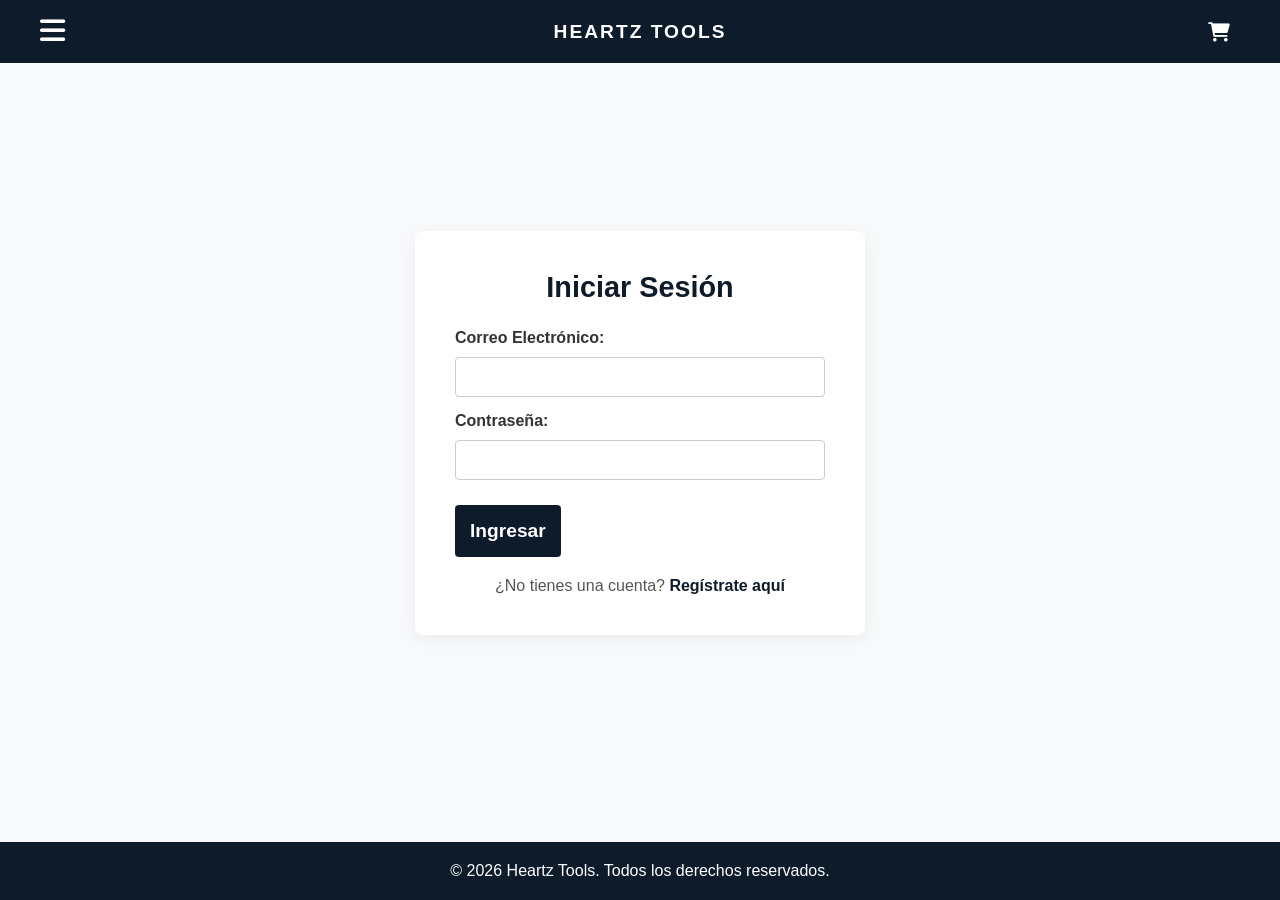
<file: admin.html>
<!DOCTYPE html>
<html lang="es">
<head>
    <meta charset="UTF-8">
    <meta name="viewport" content="width=device-width, initial-scale=1.0">
    <title>Panel de Administración - Heartz Tools</title>
    <link rel="stylesheet" href="assets/css/estilos.css">
    <link rel="stylesheet" href="https://cdnjs.cloudflare.com/ajax/libs/font-awesome/6.0.0/css/all.min.css">
</head>
<body>
<header>
        <nav class="navbar">
            
            <button class="menu-btn" id="btn-menu">
                <i class="fas fa-bars"></i>
            </button>

            <a href="index.html" class="logo" style="text-decoration: none; color: inherit;">HEARTZ TOOLS PANEL DE ADMINISTRACION</a>
            
            <div class="nav-actions">
                <a href="carrito.html" class="cart-btn" style="position: relative;">
                    <i class="fas fa-shopping-cart"></i>
                    <span id="contador-carrito" style="position: absolute; top: -5px; right: -8px; background-color: #ff3b30; color: white; font-size: 0.7rem; font-weight: bold; padding: 2px 6px; border-radius: 50%; display: none;">0</span>
                </a>
            </div>

            <ul class="nav-links" id="enlaces-menu">
                <li><a href="index.html">INICIO</a></li>
                <li><a href="catalogo.html">CATÁLOGO</a></li> 
                <li><a href="nosotros.html">NOSOTROS</a></li>
                <li><a href="contacto.html">CONTACTO</a></li>
                <li><a href="login.html">INICIAR SESIÓN</a></li>
            </ul>
        </nav>
    </header>
    <main class="contenedor-admin">
        <h2>Panel de Gestión de Productos</h2>
        <div class="admin-grid-layout">
            <div class="caja-auth admin-form-box">
                <h3>Agregar Nuevo Producto</h3>
                <form id="form-crear-producto">
                    <div class="grupo-opcion">
                        <label for="admin-titulo">Nombre del Producto:</label>
                        <input type="text" id="admin-titulo" required>
                    </div>
                    <div class="grupo-opcion">
                        <label for="admin-precio">Precio (ej: $150.000):</label>
                        <input type="text" id="admin-precio" required>
                    </div>
                    <div class="grupo-opcion">
                        <label for="admin-imagen">Nombre de la Imagen (ej: bajo-negro.jpg):</label>
                        <input type="text" id="admin-imagen" required>
                    </div>
                    <button type="submit" class="btn-agregar-grande">Publicar en Catálogo</button>
                </form>
            </div>
            <div class="admin-tabla-box">
                <h3>Productos Actuales</h3>
                <div class="tabla-carrito-contenedor">
                    <table class="tabla-carrito">
                        <thead>
                            <tr>
                                <th>Producto</th>
                                <th>Precio</th>
                                <th>Acción</th>
                            </tr>
                        </thead>
                        <tbody id="admin-lista-productos">
                        </tbody>
                    </table>
                </div>
            </div>
        </div>
    </main>

    <footer>
        <p>&copy; 2026 Heartz Tools. Panel de Administración.</p>
    </footer>

    <script src="assets/js/validaciones.js"></script>

    <script>
        const btnMenu = document.getElementById('btn-menu');
        const enlacesMenu = document.getElementById('enlaces-menu');

        btnMenu.addEventListener('click', () => {
            enlacesMenu.classList.toggle('mostrar');
        });
    </script>
</body>
</html>

</body>
</html>
</file>
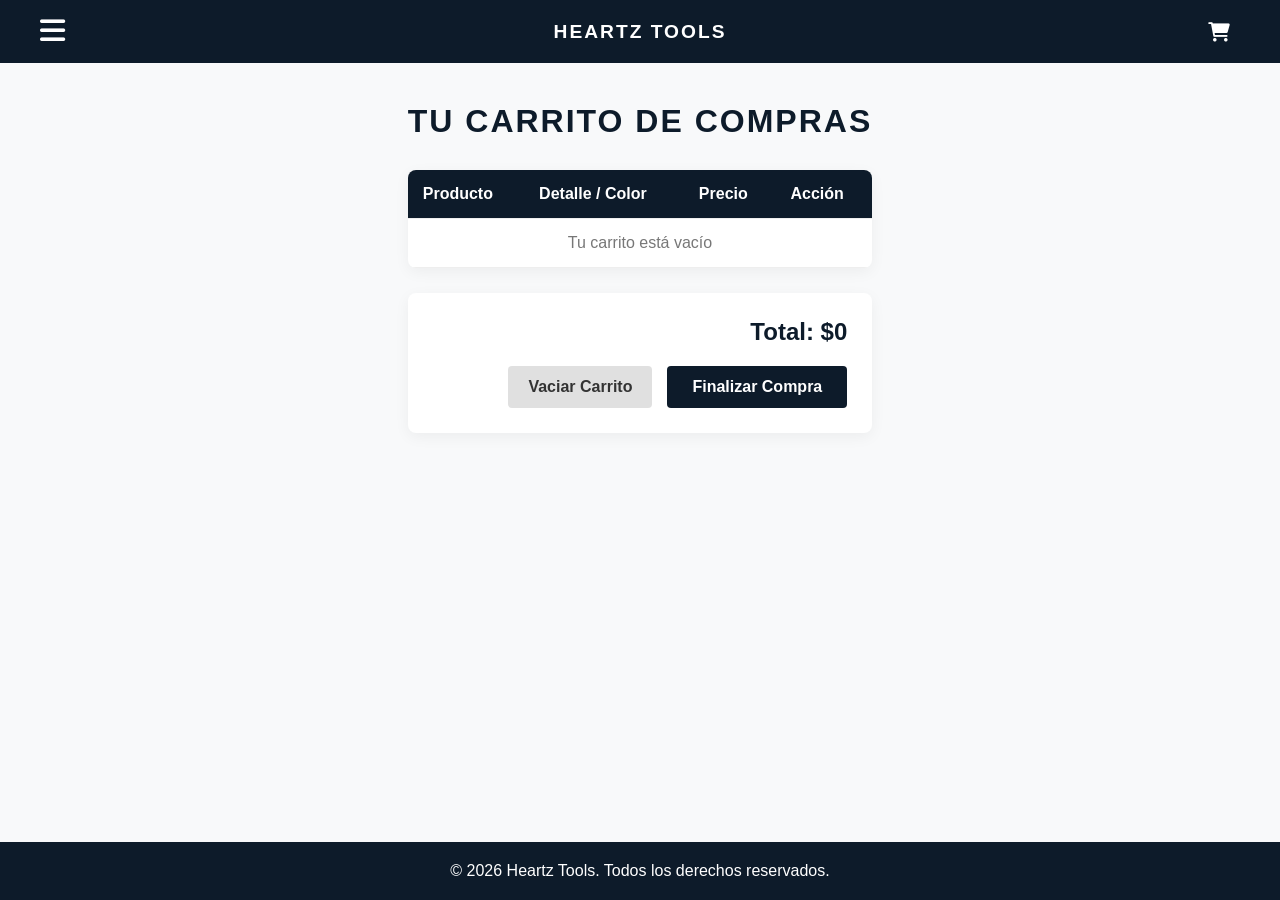
<file: carrito.html>
<!DOCTYPE html>
<html lang="es">
<head>
    <meta charset="UTF-8">
    <meta name="viewport" content="width=device-width, initial-scale=1.0">
    <title>Carrito de Compras - Heartz Tools</title>
    <link rel="stylesheet" href="assets/css/estilos.css">
    <link rel="stylesheet" href="https://cdnjs.cloudflare.com/ajax/libs/font-awesome/6.0.0/css/all.min.css">
</head>
<body>

    <header>
            <nav class="navbar">
                
                <button class="menu-btn" id="btn-menu">
                    <i class="fas fa-bars"></i>
                </button>

<a href="index.html" class="logo" style="text-decoration: none; color: inherit;">HEARTZ TOOLS</a>
                
                <div class="nav-actions">
                    <a href="carrito.html" class="cart-btn"><i class="fas fa-shopping-cart"></i></a>
                </div>

                <ul class="nav-links" id="enlaces-menu">
                    <li><a href="index.html">INICIO</a></li>
                    <li><a href="catalogo.html">CATÁLOGO</a></li> 
                    <li><a href="nosotros.html">NOSOTROS</a></li>
                    <li><a href="contacto.html">CONTACTO</a></li>
                    <li><a href="login.html">INICIAR SESIÓN</a></li>
                </ul>
            </nav>
        </header>

    <main class="contenedor-carrito">
        <h2>TU CARRITO DE COMPRAS</h2>

        <div class="tabla-carrito-contenedor">
            <table class="tabla-carrito">
                <thead>
                    <tr>
                        <th>Producto</th>
                        <th>Detalle / Color</th>
                        <th>Precio</th>
                        <th>Acción</th>
                    </tr>
                </thead>
                <tbody id="lista-carrito">
                </tbody>
            </table>
        </div>

        <div class="resumen-carrito">
            <div class="total-container">
                <h3>Total: <span id="total-precio">$0</span></h3>
            </div>
            <div class="acciones-carrito">
                <button id="vaciar-carrito" class="btn-vaciar">Vaciar Carrito</button>
                <button id="procesar-compra" class="btn-comprar">Finalizar Compra</button>
            </div>
        </div>
    </main>

    <footer>
        <p>&copy; 2026 Heartz Tools. Todos los derechos reservados.</p>
    </footer>

    <script src="assets/js/validaciones.js"></script>

    <script>
        const btnMenu = document.getElementById('btn-menu');
        const enlacesMenu = document.getElementById('enlaces-menu');

        btnMenu.addEventListener('click', () => {
            enlacesMenu.classList.toggle('mostrar');
        });
    </script>

</body>
</html>
</file>
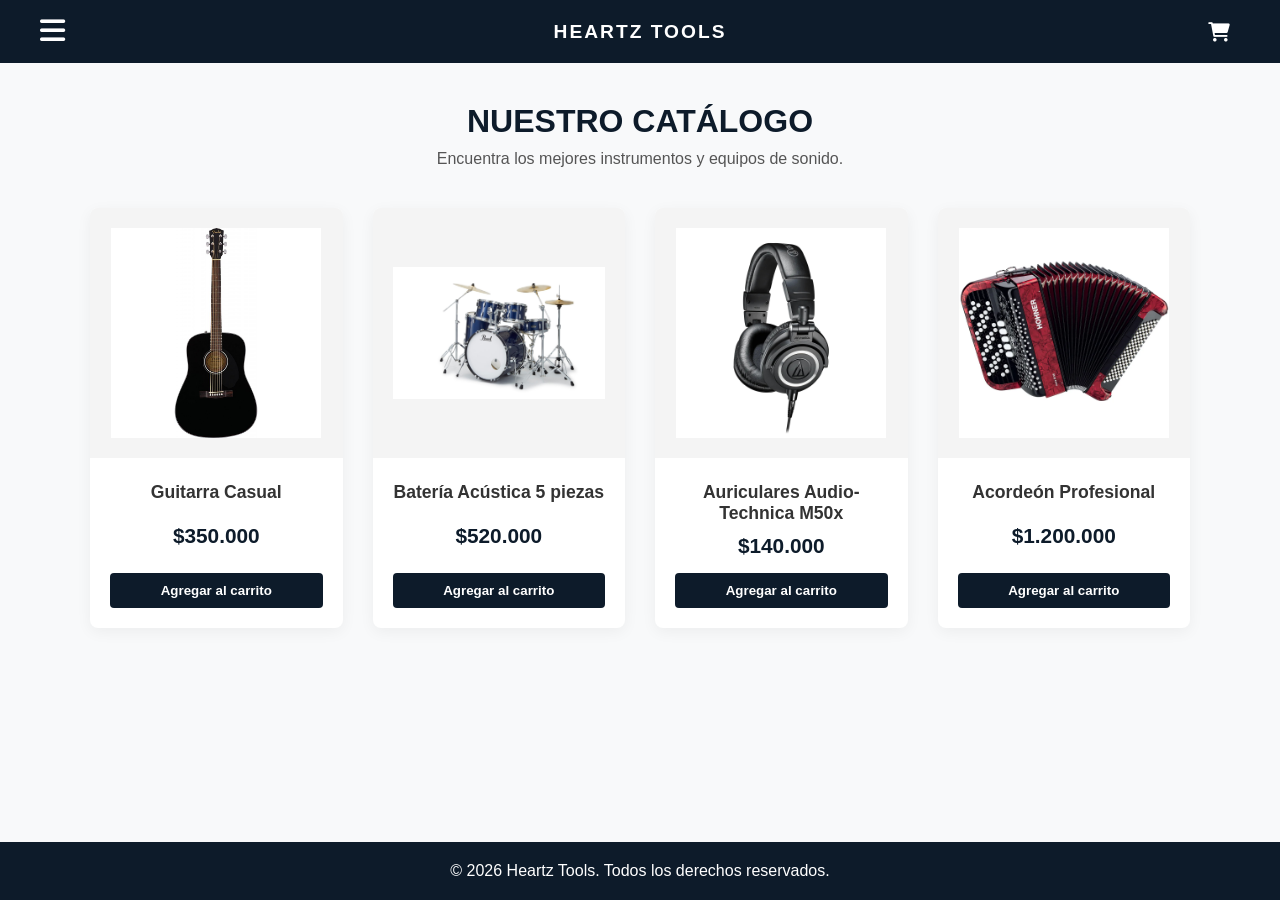
<file: catalogo.html>
<!DOCTYPE html>
<html lang="es">
<head>
    <meta charset="UTF-8">
    <meta name="viewport" content="width=device-width, initial-scale=1.0">
    <title>Catálogo - Heartz Tools</title>
    <link rel="stylesheet" href="assets/css/estilos.css">
    <link rel="stylesheet" href="https://cdnjs.cloudflare.com/ajax/libs/font-awesome/6.0.0/css/all.min.css">
</head>
<body>

    <header>
            <nav class="navbar">
                
                <button class="menu-btn" id="btn-menu">
                    <i class="fas fa-bars"></i>
                </button>

                <div class="logo">HEARTZ TOOLS</div>
                
                <div class="nav-actions">
                    <a href="carrito.html" class="cart-btn"><i class="fas fa-shopping-cart"></i></a>
                </div>

                <ul class="nav-links" id="enlaces-menu">
                    <li><a href="index.html">INICIO</a></li>
                    <li><a href="catalogo.html">CATÁLOGO</a></li> 
                    <li><a href="nosotros.html">NOSOTROS</a></li>
                    <li><a href="contacto.html">CONTACTO</a></li>
                    <li><a href="login.html">INICIAR SESIÓN</a></li>
                </ul>
            </nav>
        </header>

    <main class="contenedor-catalogo">
        <h2 style="text-align: center; color: #0d1b2a; margin-bottom: 10px; font-size: 2rem;">NUESTRO CATÁLOGO</h2>
        <p style="text-align: center; color: #555; margin-bottom: 40px;">Encuentra los mejores instrumentos y equipos de sonido.</p>

        <div id="grid-catalogo" class="grid-catalogo">
        </div>
    </main>

    <footer>
        <p>&copy; 2026 Heartz Tools. Todos los derechos reservados.</p>
    </footer>

    <script src="assets/js/validaciones.js"></script>

    <script>
        const btnMenu = document.getElementById('btn-menu');
        const enlacesMenu = document.getElementById('enlaces-menu');

        btnMenu.addEventListener('click', () => {
            enlacesMenu.classList.toggle('mostrar');
        });
    </script>
</body>
</html>

</body>
</html>
</file>
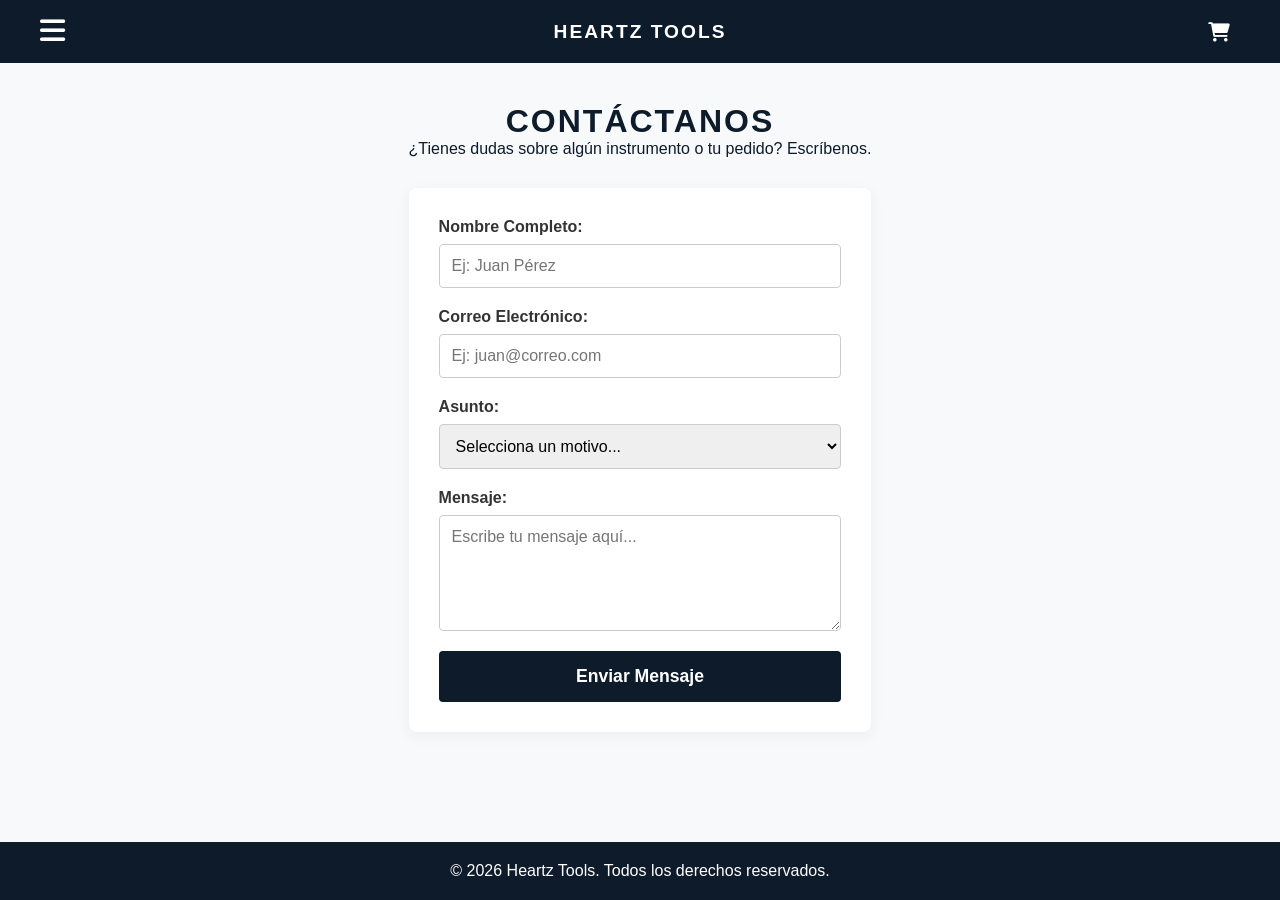
<file: contacto.html>
<!DOCTYPE html>
<html lang="es">
<head>
    <meta charset="UTF-8">
    <meta name="viewport" content="width=device-width, initial-scale=1.0">
    <title>Contacto - Heartz Tools</title>
    <link rel="stylesheet" href="assets/css/estilos.css">
    <link rel="stylesheet" href="https://cdnjs.cloudflare.com/ajax/libs/font-awesome/6.0.0/css/all.min.css">
</head>
<body>

    <header>
            <nav class="navbar">
                
                <button class="menu-btn" id="btn-menu">
                    <i class="fas fa-bars"></i>
                </button>

<a href="index.html" class="logo" style="text-decoration: none; color: inherit;">HEARTZ TOOLS</a>
                
                <div class="nav-actions">
                    <a href="carrito.html" class="cart-btn"><i class="fas fa-shopping-cart"></i></a>
                </div>

                <ul class="nav-links" id="enlaces-menu">
                    <li><a href="index.html">INICIO</a></li>
                    <li><a href="catalogo.html">CATÁLOGO</a></li> 
                    <li><a href="nosotros.html">NOSOTROS</a></li>
                    <li><a href="contacto.html">CONTACTO</a></li>
                    <li><a href="login.html">INICIAR SESIÓN</a></li>
                </ul>
            </nav>
        </header>

    <main class="contenedor-contacto">
        <section class="encabezado-contacto">
            <h2>CONTÁCTANOS</h2>
            <p>¿Tienes dudas sobre algún instrumento o tu pedido? Escríbenos.</p>
        </section>

        <section class="formulario-seccion">
            <div id="caja-errores" class="oculto"></div>

            <form id="formulario-contacto" action="#" method="POST">
                <div class="grupo-input">
                    <label for="nombre">Nombre Completo:</label>
                    <input type="text" id="nombre" name="nombre" placeholder="Ej: Juan Pérez" autocomplete="name">
                </div>

                <div class="grupo-input">
                    <label for="email">Correo Electrónico:</label>
                    <input type="text" id="email" name="email" placeholder="Ej: juan@correo.com" autocomplete="email">
                </div>

                <div class="grupo-input">
                    <label for="asunto">Asunto:</label>
                    <select id="asunto" name="asunto">
                        <option value="">Selecciona un motivo...</option>
                        <option value="compra">Consulta sobre una compra</option>
                        <option value="stock">Disponibilidad de stock</option>
                        <option value="reclamo">Problema con mi pedido</option>
                    </select>
                </div>

                <div class="grupo-input">
                    <label for="mensaje">Mensaje:</label>
                    <textarea id="mensaje" name="mensaje" rows="5" placeholder="Escribe tu mensaje aquí..."></textarea>
                </div>

                <button type="submit" class="btn-enviar">Enviar Mensaje</button>
            </form>
        </section>
    </main>

    <footer>
        <p>&copy; 2026 Heartz Tools. Todos los derechos reservados.</p>
    </footer>

    <script src="assets/js/validaciones.js"></script>
    
    <script>
        const btnMenu = document.getElementById('btn-menu');
        const enlacesMenu = document.getElementById('enlaces-menu');

        btnMenu.addEventListener('click', () => {
            
            enlacesMenu.classList.toggle('mostrar');
        });
    </script>
    
</body>
</html>
</file>
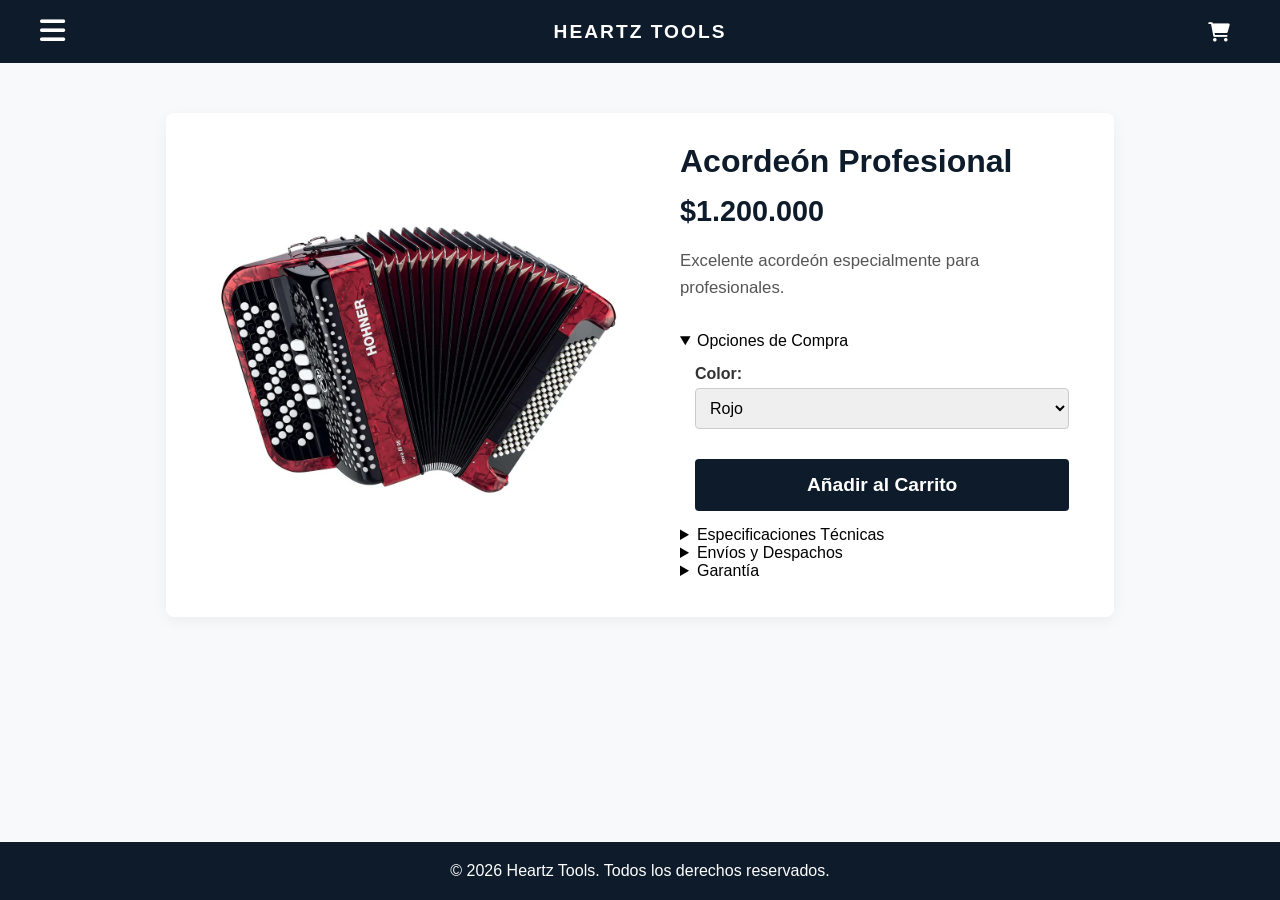
<file: detalle-acordeon.html>
<!DOCTYPE html>
<html lang="es">
<head>
    <meta charset="UTF-8">
    <meta name="viewport" content="width=device-width, initial-scale=1.0">
    <title>Detalle del Producto - Heartz Tools</title>
    <link rel="stylesheet" href="assets/css/estilos.css">
    <link rel="stylesheet" href="https://cdnjs.cloudflare.com/ajax/libs/font-awesome/6.0.0/css/all.min.css">
</head>
<body>

    <header>
            <nav class="navbar">
                
                <button class="menu-btn" id="btn-menu">
                    <i class="fas fa-bars"></i>
                </button>

                <a href="index.html" class="logo" style="text-decoration: none; color: inherit;">HEARTZ TOOLS</a>
                
                <div class="nav-actions">
                    <a href="carrito.html" class="cart-btn"><i class="fas fa-shopping-cart"></i></a>
                </div>

                <ul class="nav-links" id="enlaces-menu">
                    <li><a href="index.html">INICIO</a></li>
                    <li><a href="catalogo.html">CATÁLOGO</a></li> 
                    <li><a href="nosotros.html">NOSOTROS</a></li>
                    <li><a href="contacto.html">CONTACTO</a></li>
                    <li><a href="login.html">INICIAR SESIÓN</a></li>
                </ul>
            </nav>
        </header>

    <main class="contenedor-detalle">
        <div class="vista-producto">
            <div class="imagen-detalle">
                <img id="imagen-principal" src="assets/img/acordeon-rojo.jpg" alt="Acordeón">
            </div>
            
            <div class="info-detalle">
                <h2>Acordeón Profesional</h2>
                <p class="precio-detalle">$1.200.000</p>
                <p class="descripcion">Excelente acordeón especialmente para profesionales.</p>
                
                <div class="acordeon-contenedor">
                    <details class="acordeon-item" open>
                        <summary>Opciones de Compra</summary>
                        <form class="opciones-compra" style="padding: 15px;">
                            <div class="grupo-opcion">
                                <label for="color">Color:</label>
                                <select id="color" name="color" data-producto="acordeon">
                                    <option value="rojo">Rojo</option>
                                    <option value="negro">Negro</option>
                                    <option value="azul">Azul</option>
                                </select>
                            </div>

                            <button type="button" class="btn-agregar-grande" style="margin-top: 15px;">Añadir al Carrito</button>
                        </form>
                    </details>

                    <details class="acordeon-item">
                        <summary>Especificaciones Técnicas</summary>
                        <p style="padding: 15px; margin: 0; color: #555;">Acordeón de alta gama con fuelles reforzados y excelente proyección de sonido.</p>
                    </details>

                    <details class="acordeon-item">
                        <summary>Envíos y Despachos</summary>
                        <p style="padding: 15px; margin: 0; color: #555;">Despachos seguros a todo Santiago y regiones.</p>
                    </details>

                    <details class="acordeon-item">
                        <summary>Garantía</summary>
                        <p style="padding: 15px; margin: 0; color: #555;">Garantía legal de 6 meses por fallas de fábrica.</p>
                    </details>
                </div>
            </div>
        </div>
    </main>

    <footer>
        <p>&copy; 2026 Heartz Tools. Todos los derechos reservados.</p>
    </footer>

    <script src="assets/js/validaciones.js"></script>

   <script>
        const btnMenu = document.getElementById('btn-menu');
        const enlacesMenu = document.getElementById('enlaces-menu');

        btnMenu.addEventListener('click', () => {
            
            enlacesMenu.classList.toggle('mostrar');
        });
    </script>

</body>
</html>
</file>
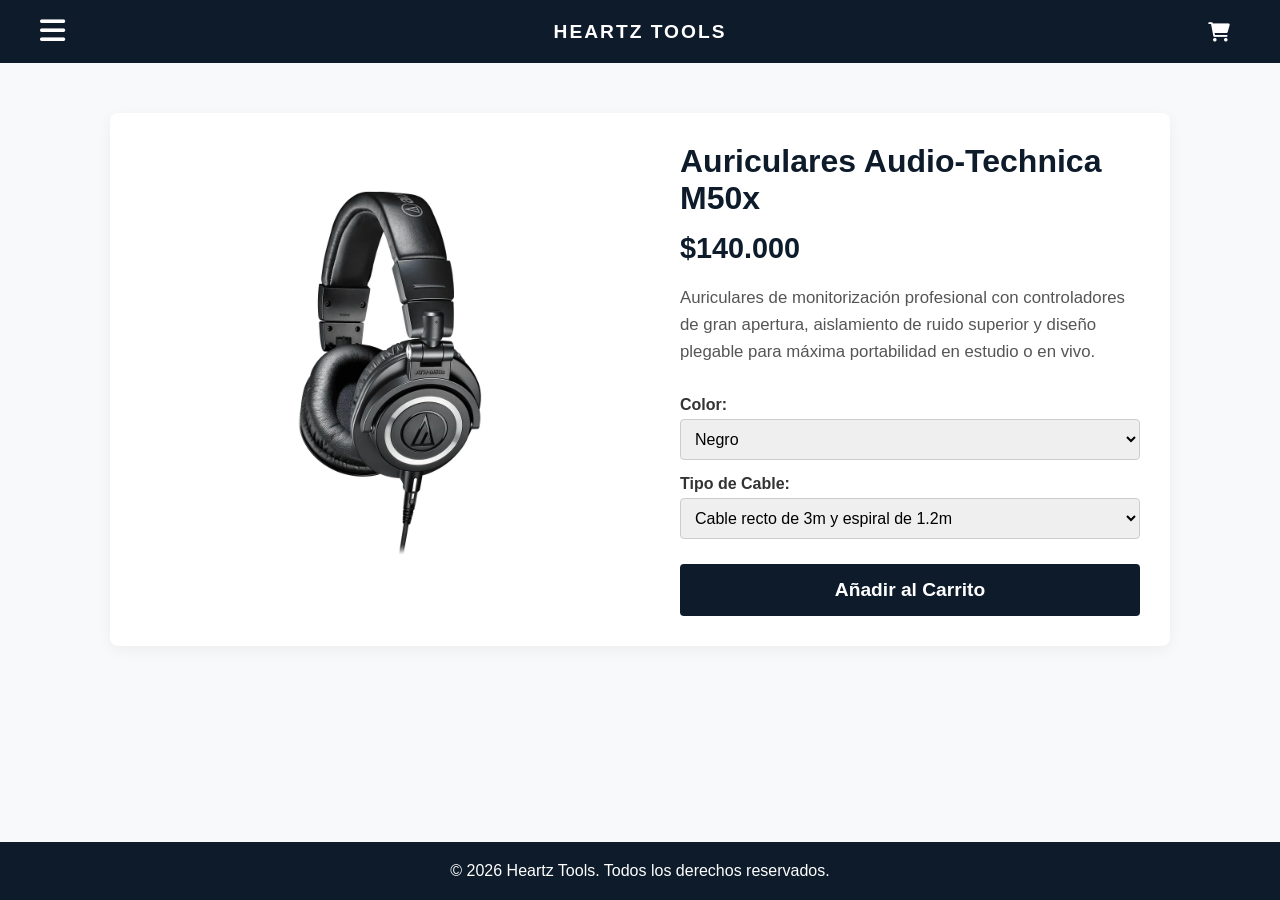
<file: detalle-auriculares.html>
<!DOCTYPE html>
<html lang="es">
<head>
    <meta charset="UTF-8">
    <meta name="viewport" content="width=device-width, initial-scale=1.0">
    <title>Auriculares Audio-Technica - Heartz Tools</title>
    <link rel="stylesheet" href="assets/css/estilos.css">
    <link rel="stylesheet" href="https://cdnjs.cloudflare.com/ajax/libs/font-awesome/6.0.0/css/all.min.css">
</head>
<body>

    <header>
            <nav class="navbar">
                
                <button class="menu-btn" id="btn-menu">
                    <i class="fas fa-bars"></i>
                </button>

                <a href="index.html" class="logo" style="text-decoration: none; color: inherit;">HEARTZ TOOLS</a>
                
                <div class="nav-actions">
                    <a href="carrito.html" class="cart-btn"><i class="fas fa-shopping-cart"></i></a>
                </div>

                <ul class="nav-links" id="enlaces-menu">
                    <li><a href="index.html">INICIO</a></li>
                    <li><a href="catalogo.html">CATÁLOGO</a></li> 
                    <li><a href="nosotros.html">NOSOTROS</a></li>
                    <li><a href="contacto.html">CONTACTO</a></li>
                    <li><a href="login.html">INICIAR SESIÓN</a></li>
                </ul>
            </nav>
        </header>

    <main class="contenedor-detalle">
        <div class="vista-producto">
            <div class="imagen-detalle">
                <img id="imagen-principal" src="assets/img/auriculares-negro.jpg" alt="Auriculares Audio-Technica">
            </div>
            
            <div class="info-detalle">
                <h2>Auriculares Audio-Technica M50x</h2>
                <p class="precio-detalle">$140.000</p>
                <p class="descripcion">Auriculares de monitorización profesional con controladores de gran apertura, aislamiento de ruido superior y diseño plegable para máxima portabilidad en estudio o en vivo.</p>
                
                <form class="opciones-compra">
                    <div class="grupo-opcion">
                        <label for="color">Color:</label>
                        <select id="color" name="color" data-producto="auriculares">
                            <option value="negro">Negro</option>
                            <option value="celestes">Celeste Metálico</option>
                            <option value="blanco">Blanco</option>
                        </select>
                    </div>

                    <div class="grupo-opcion">
                        <label for="cable">Tipo de Cable:</label>
                        <select id="cable" name="cable">
                            <option value="estandar">Cable recto de 3m y espiral de 1.2m</option>
                            <option value="bluetooth">Versión Inalámbrica BT (+$35.000)</option>
                        </select>
                    </div>

                    <button type="button" class="btn-agregar-grande">Añadir al Carrito</button>
                </form>
            </div>
        </div>
    </main>

    <footer>
        <p>&copy; 2026 Heartz Tools. Todos los derechos reservados.</p>
    </footer>

    <script src="assets/js/validaciones.js"></script>

   <script>
        const btnMenu = document.getElementById('btn-menu');
        const enlacesMenu = document.getElementById('enlaces-menu');

        btnMenu.addEventListener('click', () => {
            
            enlacesMenu.classList.toggle('mostrar');
        });
    </script>

</body>
</html>
</file>
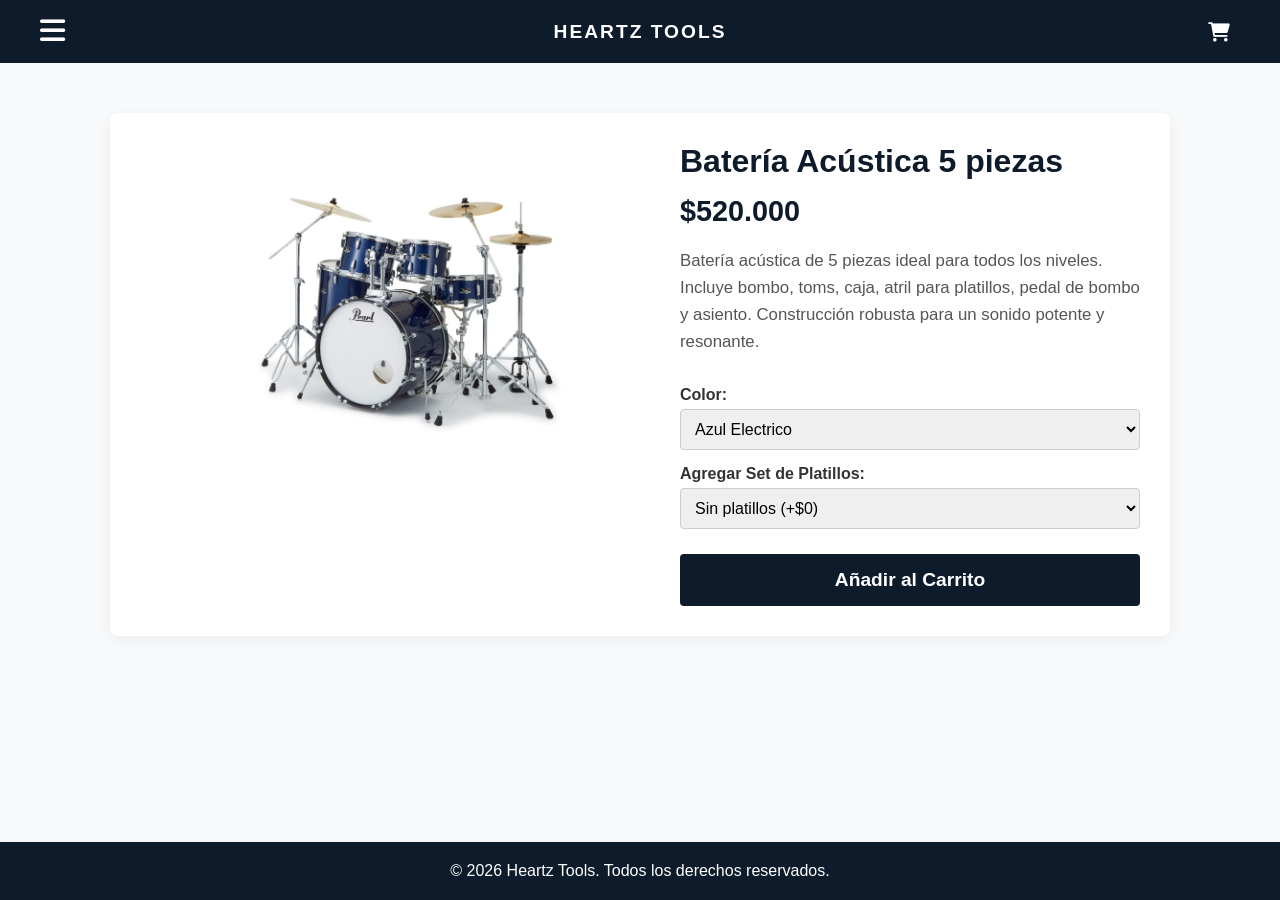
<file: detalle-bateria.html>
<!DOCTYPE html>
<html lang="es">
<head>
    <meta charset="UTF-8">
    <meta name="viewport" content="width=device-width, initial-scale=1.0">
    <title>Batería Acústica - Heartz Tools</title>
    <link rel="stylesheet" href="assets/css/estilos.css">
    <link rel="stylesheet" href="https://cdnjs.cloudflare.com/ajax/libs/font-awesome/6.0.0/css/all.min.css">
</head>
<body>

    <header>
            <nav class="navbar">
                
                <button class="menu-btn" id="btn-menu">
                    <i class="fas fa-bars"></i>
                </button>

                <a href="index.html" class="logo" style="text-decoration: none; color: inherit;">HEARTZ TOOLS</a>
                
                <div class="nav-actions">
                    <a href="carrito.html" class="cart-btn"><i class="fas fa-shopping-cart"></i></a>
                </div>

                <ul class="nav-links" id="enlaces-menu">
                    <li><a href="index.html">INICIO</a></li>
                    <li><a href="catalogo.html">CATÁLOGO</a></li> 
                    <li><a href="nosotros.html">NOSOTROS</a></li>
                    <li><a href="contacto.html">CONTACTO</a></li>
                    <li><a href="login.html">INICIAR SESIÓN</a></li>
                </ul>
            </nav>
        </header>

    <main class="contenedor-detalle">
        <div class="vista-producto">
            <div class="imagen-detalle">
                <img id="imagen-principal" src="assets/img/bateria-azul.jpg" alt="Batería Acústica">
            </div>
            
            <div class="info-detalle">
                <h2>Batería Acústica 5 piezas</h2>
                <p class="precio-detalle">$520.000</p>
                <p class="descripcion">Batería acústica de 5 piezas ideal para todos los niveles. Incluye bombo, toms, caja, atril para platillos, pedal de bombo y asiento. Construcción robusta para un sonido potente y resonante.</p>
                
                <form class="opciones-compra">
                    <div class="grupo-opcion">
                        <label for="color">Color:</label>
                        <select id="color" name="color" data-producto="bateria">
                            <option value="azul">Azul Electrico</option>
                            <option value="negro">Negro</option>

                        </select>
                    </div>

                    <div class="grupo-opcion">
                        <label for="platillos">Agregar Set de Platillos:</label>
                        <select id="platillos" name="platillos">
                            <option value="sin">Sin platillos (+$0)</option>
                            <option value="basico">Set Básico (Hi-hat y Crash) (+$80.000)</option>
                            <option value="completo">Set Completo (Hi-hat, Crash, Ride) (+$150.000)</option>
                        </select>
                    </div>

                    <button type="button" class="btn-agregar-grande">Añadir al Carrito</button>
                </form>
            </div>
        </div>
    </main>

    <footer>
        <p>&copy; 2026 Heartz Tools. Todos los derechos reservados.</p>
    </footer>

    <script src="assets/js/validaciones.js"></script>

   <script>
        const btnMenu = document.getElementById('btn-menu');
        const enlacesMenu = document.getElementById('enlaces-menu');

        btnMenu.addEventListener('click', () => {
            
            enlacesMenu.classList.toggle('mostrar');
        });
    </script>

</body>
</html>
</file>
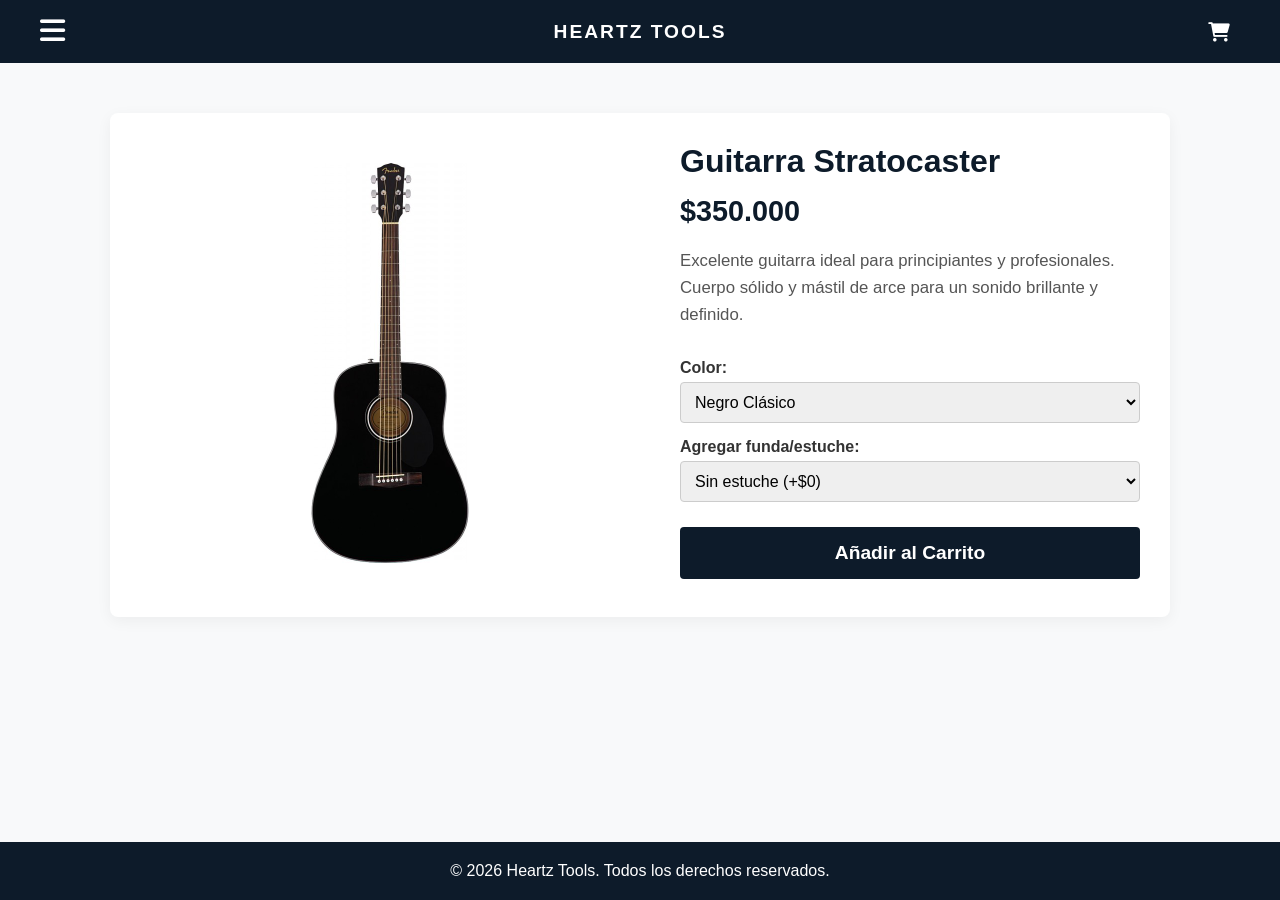
<file: detalle-guitarra.html>
<!DOCTYPE html>
<html lang="es">
<head>
    <meta charset="UTF-8">
    <meta name="viewport" content="width=device-width, initial-scale=1.0">
    <title>Detalle del Producto - Heartz Tools</title>
    <link rel="stylesheet" href="assets/css/estilos.css">
    <link rel="stylesheet" href="https://cdnjs.cloudflare.com/ajax/libs/font-awesome/6.0.0/css/all.min.css">
</head>
<body>

    <header>
            <nav class="navbar">
                
                <button class="menu-btn" id="btn-menu">
                    <i class="fas fa-bars"></i>
                </button>

                <a href="index.html" class="logo" style="text-decoration: none; color: inherit;">HEARTZ TOOLS</a>
                
                <div class="nav-actions">
                    <a href="carrito.html" class="cart-btn"><i class="fas fa-shopping-cart"></i></a>
                </div>

                <ul class="nav-links" id="enlaces-menu">
                    <li><a href="index.html">INICIO</a></li>
                    <li><a href="catalogo.html">CATÁLOGO</a></li> 
                    <li><a href="nosotros.html">NOSOTROS</a></li>
                    <li><a href="contacto.html">CONTACTO</a></li>
                    <li><a href="login.html">INICIAR SESIÓN</a></li>
                </ul>
            </nav>
        </header>

    <main class="contenedor-detalle">
        <div class="vista-producto">
            <div class="imagen-detalle">
                
                <img id="imagen-principal" src="assets/img/guitarra-negro.jpg" alt="Guitarra">
            </div>
            
            <div class="info-detalle">
                <h2>Guitarra Stratocaster</h2>
                <p class="precio-detalle">$350.000</p>
                <p class="descripcion">Excelente guitarra ideal para principiantes y profesionales. Cuerpo sólido y mástil de arce para un sonido brillante y definido.</p>
                
                <form class="opciones-compra">
                    <div class="grupo-opcion">
                        <label for="color">Color:</label>
                       <select id="color" name="color" data-producto="guitarra">
                            <option value="negro">Negro Clásico</option>
                            <option value="rojo">Rojo</option>
                            <option value="blanco">Natural</option>
                        </select>
                    </div>

                    <div class="grupo-opcion">
                        <label for="estuche">Agregar funda/estuche:</label>
                        <select id="estuche" name="estuche">
                            <option value="sin">Sin estuche (+$0)</option>
                            <option value="funda">Funda acolchada (+$25.000)</option>
                            <option value="rigido">Estuche rígido (+$50.000)</option>
                        </select>
                    </div>

                    <button type="button" class="btn-agregar-grande">Añadir al Carrito</button>
                </form>
            </div>
        </div>
    </main>

    <footer>
        <p>&copy; 2026 Heartz Tools. Todos los derechos reservados.</p>
    </footer>

    <script src="assets/js/validaciones.js"></script>

       <script>
        const btnMenu = document.getElementById('btn-menu');
        const enlacesMenu = document.getElementById('enlaces-menu');

        btnMenu.addEventListener('click', () => {
            
            enlacesMenu.classList.toggle('mostrar');
        });
    </script>

</body>
</html>
</file>
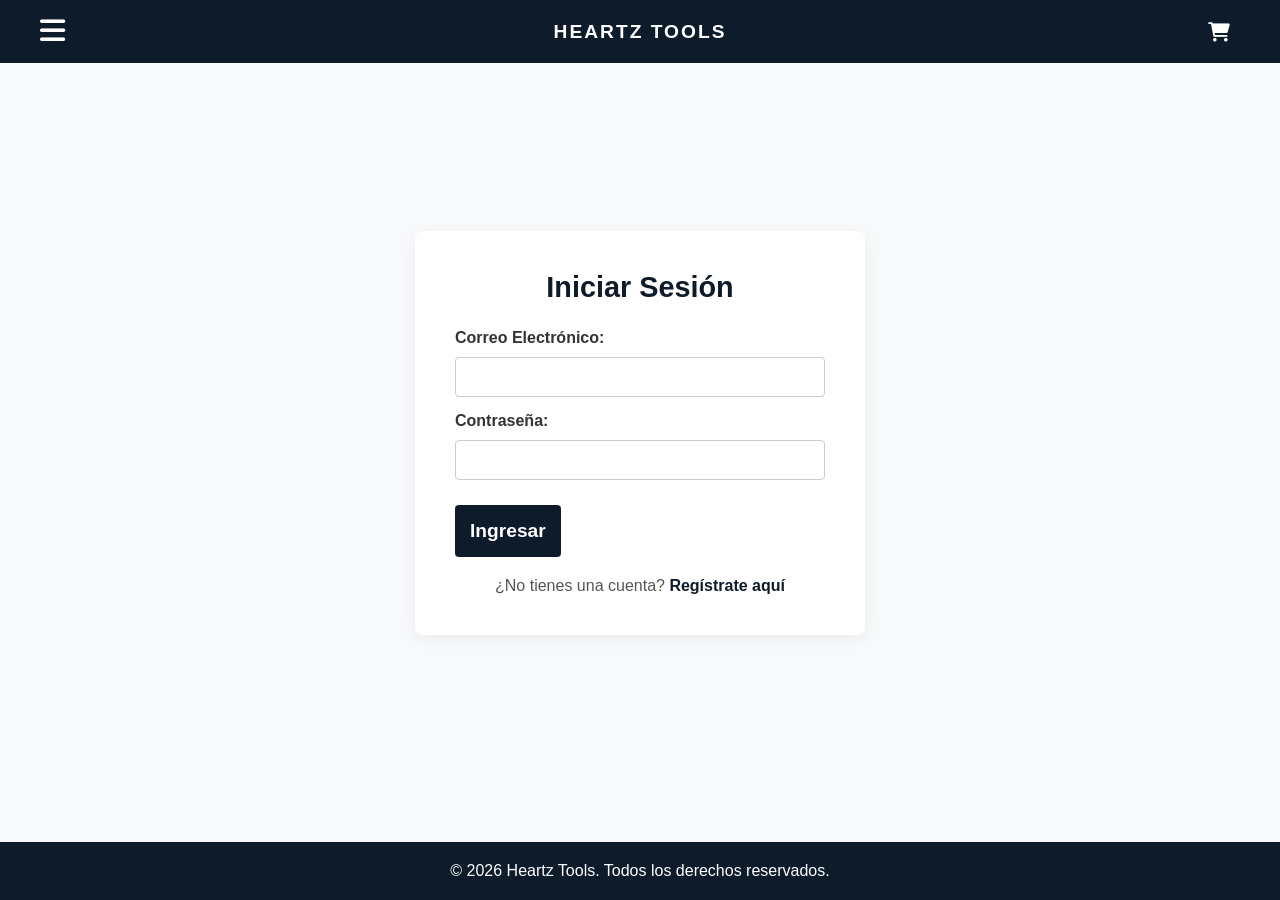
<file: login.html>
<!DOCTYPE html>
<html lang="es">
<head>
    <meta charset="UTF-8">
    <meta name="viewport" content="width=device-width, initial-scale=1.0">
    <title>Iniciar Sesión - Heartz Tools</title>
    <link rel="stylesheet" href="assets/css/estilos.css">
    <link rel="stylesheet" href="https://cdnjs.cloudflare.com/ajax/libs/font-awesome/6.0.0/css/all.min.css">
</head>
<body>

    <header>
            <nav class="navbar">
                
                <button class="menu-btn" id="btn-menu">
                    <i class="fas fa-bars"></i>
                </button>

<a href="index.html" class="logo" style="text-decoration: none; color: inherit;">HEARTZ TOOLS</a>
                
                <div class="nav-actions">
                    <a href="carrito.html" class="cart-btn"><i class="fas fa-shopping-cart"></i></a>
                </div>

                <ul class="nav-links" id="enlaces-menu">
                    <li><a href="index.html">INICIO</a></li>
                    <li><a href="catalogo.html">CATÁLOGO</a></li> 
                    <li><a href="nosotros.html">NOSOTROS</a></li>
                    <li><a href="contacto.html">CONTACTO</a></li>
                    <li><a href="login.html">INICIAR SESIÓN</a></li>
                </ul>
            </nav>
        </header>

    <main class="contenedor-auth">
        <div class="caja-auth">
            <h2>Iniciar Sesión</h2>
            <form id="form-login">
                <div class="grupo-opcion">
                    <label for="email-login">Correo Electrónico:</label>
                    <input type="email" id="email-login" required>
                </div>

                <div class="grupo-opcion">
                    <label for="password-login">Contraseña:</label>
                    <input type="password" id="password-login" required>
                </div>

                <button type="submit" class="btn-agregar-grande">Ingresar</button>
            </form>
            <p class="texto-alternativo">¿No tienes una cuenta? <a href="registro.html">Regístrate aquí</a></p>
        </div>
    </main>

    <footer>
        <p>&copy; 2026 Heartz Tools. Todos los derechos reservados.</p>
    </footer>

    <script src="assets/js/validaciones.js"></script>

    <script>
        const btnMenu = document.getElementById('btn-menu');
        const enlacesMenu = document.getElementById('enlaces-menu');

        btnMenu.addEventListener('click', () => {
            enlacesMenu.classList.toggle('mostrar');
        });
    </script>

</body>
</html>
</file>
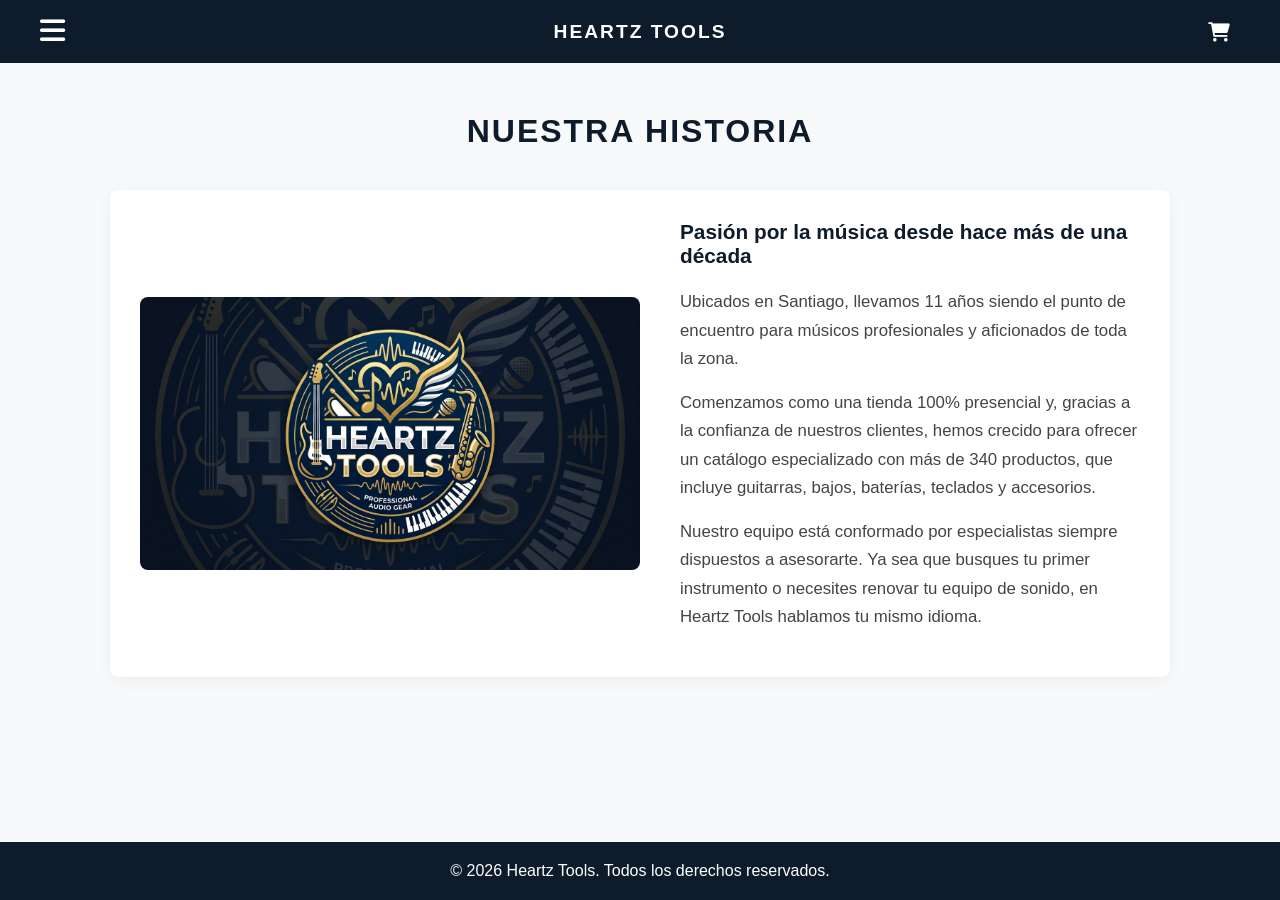
<file: nosotros.html>
<!DOCTYPE html>
<html lang="es">
<head>
    <meta charset="UTF-8">
    <meta name="viewport" content="width=device-width, initial-scale=1.0">
    <title>Nosotros - Heartz Tools</title>
    <link rel="stylesheet" href="assets/css/estilos.css">
    <link rel="stylesheet" href="https://cdnjs.cloudflare.com/ajax/libs/font-awesome/6.0.0/css/all.min.css">
</head>
    <header>
            <nav class="navbar">
                
                <button class="menu-btn" id="btn-menu">
                    <i class="fas fa-bars"></i>
                </button>

<a href="index.html" class="logo" style="text-decoration: none; color: inherit;">HEARTZ TOOLS</a>
                
                <div class="nav-actions">
                    <a href="carrito.html" class="cart-btn"><i class="fas fa-shopping-cart"></i></a>
                </div>

                <ul class="nav-links" id="enlaces-menu">
                    <li><a href="index.html">INICIO</a></li>
                    <li><a href="catalogo.html">CATÁLOGO</a></li> 
                    <li><a href="nosotros.html">NOSOTROS</a></li>
                    <li><a href="contacto.html">CONTACTO</a></li>
                    <li><a href="login.html">INICIAR SESIÓN</a></li>
                </ul>
            </nav>
        </header>

    <main class="contenedor-nosotros">
        <section class="historia-empresa">
            <h2>NUESTRA HISTORIA</h2>
            
            <div class="contenido-historia">
                
                <img src="assets/img/logopagweb.jpg" alt="Fachada de la tienda Heartz Tools">
                
                <div class="texto-historia">
    <h3>Pasión por la música desde hace más de una década</h3>
    <p>Ubicados en Santiago, llevamos 11 años siendo el punto de encuentro para músicos profesionales y aficionados de toda la zona.</p>
    <p>Comenzamos como una tienda 100% presencial y, gracias a la confianza de nuestros clientes, hemos crecido para ofrecer un catálogo especializado con más de 340 productos, que incluye guitarras, bajos, baterías, teclados y accesorios.</p>
    <p>Nuestro equipo está conformado por especialistas siempre dispuestos a asesorarte. Ya sea que busques tu primer instrumento o necesites renovar tu equipo de sonido, en Heartz Tools hablamos tu mismo idioma.</p>
</div>
            </div>
        </section>
    </main>

    <footer>
        <p>&copy; 2026 Heartz Tools. Todos los derechos reservados.</p>
    </footer>

<script>
        const btnMenu = document.getElementById('btn-menu');
        const enlacesMenu = document.getElementById('enlaces-menu');

        btnMenu.addEventListener('click', () => {
            enlacesMenu.classList.toggle('mostrar');
        });
    </script>

</body>
</html>
</file>
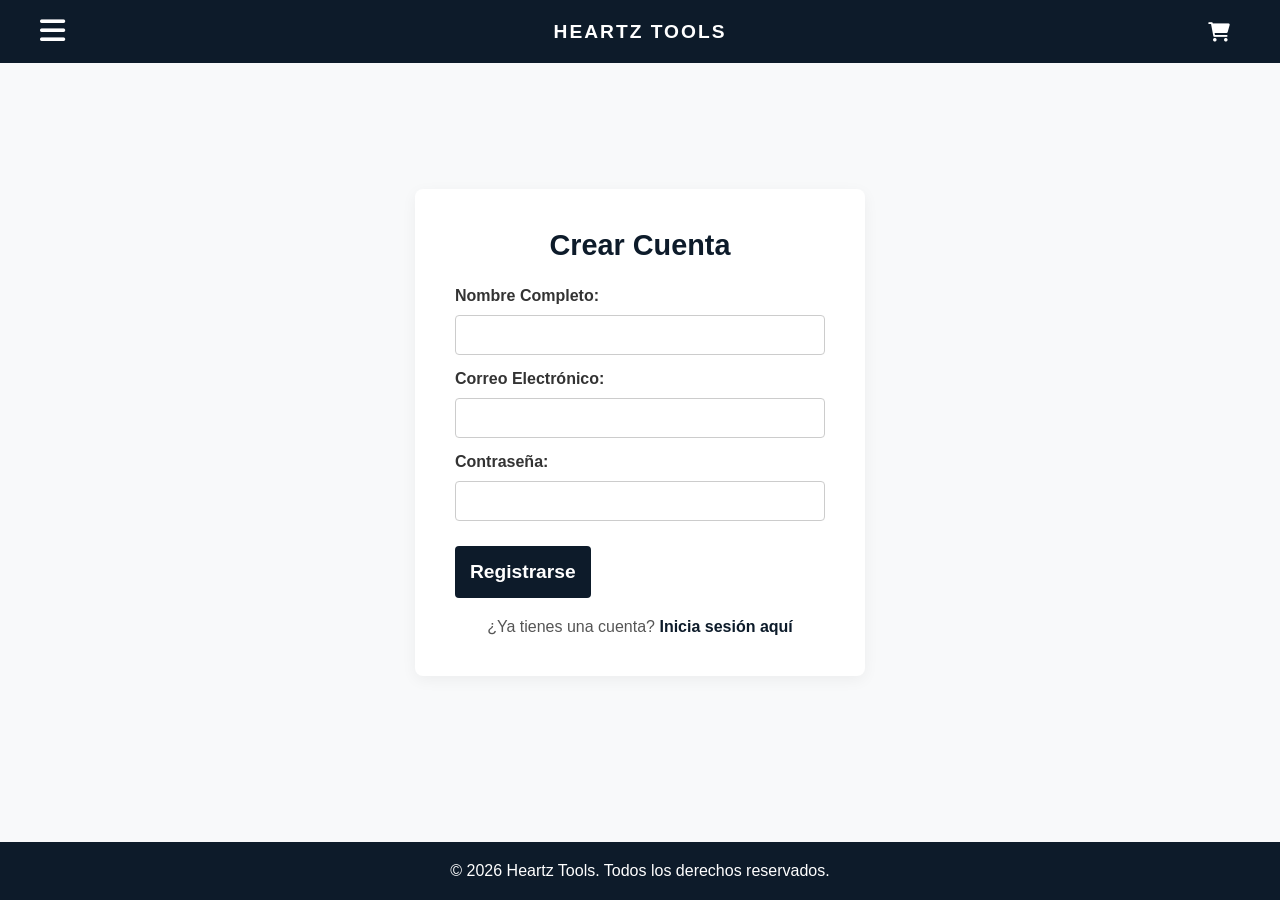
<file: registro.html>
<!DOCTYPE html>
<html lang="es">
<head>
    <meta charset="UTF-8">
    <meta name="viewport" content="width=device-width, initial-scale=1.0">
    <title>Registro - Heartz Tools</title>
    <link rel="stylesheet" href="assets/css/estilos.css">
    <link rel="stylesheet" href="https://cdnjs.cloudflare.com/ajax/libs/font-awesome/6.0.0/css/all.min.css">
</head>
<body>

<header>
        <nav class="navbar">
            
            <button class="menu-btn" id="btn-menu">
                <i class="fas fa-bars"></i>
            </button>

            <a href="index.html" class="logo" style="text-decoration: none; color: inherit;">HEARTZ TOOLS</a>
            
            <div class="nav-actions">
                <a href="carrito.html" class="cart-btn"><i class="fas fa-shopping-cart"></i></a>
            </div>

            <ul class="nav-links" id="enlaces-menu">
                <li><a href="index.html">INICIO</a></li>
                <li><a href="catalogo.html">CATÁLOGO</a></li> 
                <li><a href="nosotros.html">NOSOTROS</a></li>
                <li><a href="contacto.html">CONTACTO</a></li>
                <li><a href="login.html">INICIAR SESIÓN</a></li>
            </ul>
        </nav>
    </header>

    <main class="contenedor-auth">
        <div class="caja-auth">
            <h2>Crear Cuenta</h2>
            <form id="form-registro">
                <div class="grupo-opcion">
                    <label for="nombre-reg">Nombre Completo:</label>
                    <input type="text" id="nombre-reg" required>
                </div>

                <div class="grupo-opcion">
                    <label for="email-reg">Correo Electrónico:</label>
                    <input type="email" id="email-reg" required>
                </div>

                <div class="grupo-opcion">
                    <label for="password-reg">Contraseña:</label>
                    <input type="password" id="password-reg" required>
                </div>

                <button type="submit" class="btn-agregar-grande">Registrarse</button>
            </form>
            <p class="texto-alternativo">¿Ya tienes una cuenta? <a href="login.html">Inicia sesión aquí</a></p>
        </div>
    </main>

    <footer>
        <p>&copy; 2026 Heartz Tools. Todos los derechos reservados.</p>
    </footer>

    <script src="assets/js/validaciones.js"></script>

        <script>
        const btnMenu = document.getElementById('btn-menu');
        const enlacesMenu = document.getElementById('enlaces-menu');

        btnMenu.addEventListener('click', () => {
            
            enlacesMenu.classList.toggle('mostrar');
        });
    </script>
</body>
</html>
</file>
<file: assets/css/estilos.css>
* {
    margin: 0;
    padding: 0;
    box-sizing: border-box;
    font-family: 'Segoe UI', Tahoma, Geneva, Verdana, sans-serif;
}

body {
    background-color: #f8f9fa;
}

.navbar {
    background-color: #0d1b2a; 
    color: white;
    display: flex;
    flex-wrap: wrap; 
    justify-content: space-between;
    align-items: center;
    padding: 15px 40px;
    position: relative; 
    flex-shrink: 0;
}

.menu-btn {
    background: none;
    border: none;
    color: white;
    font-size: 1.8rem;
    cursor: pointer;
    transition: color 0.3s;
    flex-shrink: 0;
}

.menu-btn:hover,
.menu-btn:focus {
    outline: none;
    color: #8d99ae;
}

.logo {
    position: absolute;
    left: 50%;
    transform: translateX(-50%); 
    font-weight: 600;
    font-size: 1.2rem;
    letter-spacing: 2px;
}

.nav-actions {
    display: flex;
    align-items: center;
    flex-shrink: 0;
}

.cart-btn {
    background: transparent;
    color: white;
    font-size: 1.2rem;
    cursor: pointer;
    text-decoration: none;
    transition: 0.3s;
}

.cart-btn:hover {
    color: #8d99ae;
}

.nav-links {
    width: 100%;
    display: none; 
    flex-direction: row; 
    justify-content: center; 
    list-style: none;
    gap: 30px;
    padding-top: 15px;
    margin-top: 10px;
    border-top: 1px solid rgba(255, 255, 255, 0.1); 
}

.nav-links.mostrar {
    display: flex;
}

.nav-links a {
    color: #8d99ae; 
    text-decoration: none;
    font-size: 0.9rem;
    letter-spacing: 1px;
    text-transform: uppercase;
    transition: color 0.3s;
}

.nav-links a:hover {
    color: white;
}

@media (max-width: 600px) {
    .nav-links {
        flex-direction: column;
        align-items: center;
        gap: 15px;
    }
}

.hero {
    position: relative;
    height: 450px;
    background: linear-gradient(rgba(13, 27, 42, 0.7), rgba(13, 27, 42, 0.7)), url('../img/fondo-instrumentos.jpg') center/cover;
    display: flex;
    justify-content: space-between;
    align-items: center;
    padding: 0 40px;
    color: white;
}

.hero-content {
    text-align: center;
    flex-grow: 1;
}

.hero h2 {
    font-size: 3.5rem; 
    letter-spacing: 3px;
    font-weight: 900; 
    margin-bottom: 20px;
    color: white; 
    -webkit-text-stroke: 2px black; 
    text-shadow: 4px 4px 8px rgba(0, 0, 0, 0.7); 
}

.carousel-btn {
    background: rgba(255, 255, 255, 0.2);
    border: none;
    color: white;
    width: 45px;
    height: 45px;
    border-radius: 50%;
    cursor: pointer;
    font-size: 1.2rem;
}

.carousel-indicators .dot {
    display: inline-block;
    width: 30px;
    height: 2px;
    background: rgba(255, 255, 255, 0.4);
    margin: 0 5px;
}

.carousel-indicators .dot.active {
    background: white;
}

.destacados {
    text-align: center;
    padding: 50px 20px;
    background-color: white;
}

.destacados h3 {
    font-size: 1.3rem;
    letter-spacing: 2px;
    color: #333;
    font-weight: 400;
    margin-bottom: 10px;
}

.arrow-down {
    font-size: 1.5rem;
    color: #666;
    margin-bottom: 40px;
}

.grid-productos {
    display: flex;
    justify-content: center;
    gap: 30px;
    max-width: 1100px;
    margin: 0 auto;
}

.producto-card {
    flex: 1;
    height: 350px;
    background-color: #eaeaea; 
    border-radius: 8px;
    overflow: hidden;
    box-shadow: 0 4px 10px rgba(0,0,0,0.1);
}

.producto-card img {
    width: 100%;
    height: 100%;
    object-fit: cover;
    transition: transform 0.3s ease;
}

.producto-card:hover img {
    transform: scale(1.05); 
}

.contenedor-catalogo {
    padding: 40px 20px;
    max-width: 1280px;
    margin: 0 auto;
}

.encabezado-catalogo {
    text-align: center;
    margin-bottom: 40px;
    color: #0d1b2a;
}

.encabezado-catalogo h2 {
    font-size: 2rem;
    letter-spacing: 2px;
    margin-bottom: 10px;
}

.grilla-catalogo {
    display: grid;
    gap: 30px;
}

.tarjeta-producto {
    background-color: white;
    border-radius: 8px;
    overflow: hidden;
    box-shadow: 0 4px 15px rgba(0,0,0,0.05);
    transition: transform 0.3s;
    display: flex;
    flex-direction: column;
}

.tarjeta-producto:hover {
    transform: translateY(-5px);
    box-shadow: 0 8px 20px rgba(0,0,0,0.1);
}

.tarjeta-producto img {
    width: 100%;
    height: 250px;
    object-fit: contain; 
    background-color: #f4f4f4;
    padding: 20px;
}

.info-producto {
    padding: 20px;
    text-align: center;
    display: flex;
    flex-direction: column;
    flex-grow: 1;
    justify-content: space-between;
}

.info-producto h3 {
    font-size: 1.1rem;
    color: #333;
    margin-bottom: 10px;
}

.precio {
    font-size: 1.3rem;
    font-weight: bold;
    color: #0d1b2a;
    margin-bottom: 15px;
}

.btn-agregar {
    background-color: #0d1b2a;
    color: white;
    border: none;
    padding: 10px;
    border-radius: 4px;
    cursor: pointer;
    font-weight: bold;
    transition: background-color 0.3s;
}

.btn-agregar:hover {
    background-color: #1a365d;
}

@media (min-width: 360px) {
    .grilla-catalogo {
        grid-template-columns: 1fr;
    }
}

@media (min-width: 768px) {
    .grilla-catalogo {
        grid-template-columns: repeat(2, 1fr);
    }
    
    .grid-productos {
        flex-direction: row;
    }
}

@media (min-width: 1280px) {
    .grilla-catalogo {
        grid-template-columns: repeat(4, 1fr);
    }
}

footer {
    background-color: #0d1b2a;
    color: white;
    text-align: center;
    padding: 20px;
    margin-top: 40px;
}

.contenedor-contacto {
    padding: 40px 20px;
    max-width: 800px;
    margin: 0 auto;
}

.encabezado-contacto {
    text-align: center;
    margin-bottom: 30px;
    color: #0d1b2a;
}

.encabezado-contacto h2 {
    font-size: 2rem;
    letter-spacing: 2px;
}

.formulario-seccion {
    background-color: white;
    padding: 30px;
    border-radius: 8px;
    box-shadow: 0 4px 15px rgba(0,0,0,0.05);
}

.grupo-input {
    margin-bottom: 20px;
    display: flex;
    flex-direction: column;
}

.grupo-input label {
    margin-bottom: 8px;
    font-weight: bold;
    color: #333;
}

.grupo-input input,
.grupo-input select,
.grupo-input textarea {
    padding: 12px;
    border: 1px solid #ccc;
    border-radius: 4px;
    font-size: 1rem;
}

.btn-enviar {
    background-color: #0d1b2a;
    color: white;
    border: none;
    padding: 15px;
    width: 100%;
    font-size: 1.1rem;
    border-radius: 4px;
    cursor: pointer;
    font-weight: bold;
    transition: background-color 0.3s;
}

.btn-enviar:hover {
    background-color: #1a365d;
}

#caja-errores {
    background-color: #ffebee;
    color: #c62828;
    padding: 15px;
    margin-bottom: 20px;
    border-left: 5px solid #c62828;
    border-radius: 4px;
}

#caja-errores ul {
    margin-left: 20px;
    margin-top: 10px;
}

.oculto {
    display: none;
}

.contenedor-nosotros {
    padding: 50px 20px;
    max-width: 1100px;
    margin: 0 auto;
}

.historia-empresa h2 {
    text-align: center;
    color: #0d1b2a;
    margin-bottom: 40px;
    font-size: 2rem;
    letter-spacing: 2px;
}

.contenido-historia {
    display: flex;
    flex-direction: column; 
    gap: 40px;
    background-color: white;
    padding: 30px;
    border-radius: 8px;
    box-shadow: 0 4px 15px rgba(0,0,0,0.05);
}

.contenido-historia img {
    width: 100%;
    border-radius: 8px;
    object-fit: cover;
    max-height: 400px;
}

.texto-historia h3 {
    color: #0d1b2a;
    margin-bottom: 20px;
    font-size: 1.3rem;
}

.texto-historia p {
    margin-bottom: 15px;
    line-height: 1.7;
    color: #444;
    font-size: 1.05rem;
}

@media (min-width: 768px) {
    .contenido-historia {
        flex-direction: row; 
        align-items: center;
    }

    .contenido-historia img {
        width: 50%; 
    }

    .texto-historia {
        width: 50%; 
    }
}

.contenedor-detalle {
    padding: 50px 20px;
    max-width: 1100px;
    margin: 0 auto;
}

.vista-producto {
    display: flex;
    flex-direction: column;
    gap: 40px;
    background-color: white;
    padding: 30px;
    border-radius: 8px;
    box-shadow: 0 4px 15px rgba(0,0,0,0.05);
}

.imagen-detalle {
    background-color: #ffffff;
    padding: 20px;
    border-radius: 8px;
    text-align: center;
}

.imagen-detalle img {
    max-width: 100%;
    max-height: 400px;
    object-fit: contain;
}

.info-detalle h2 {
    color: #0d1b2a;
    font-size: 2rem;
    margin-bottom: 15px;
}

.precio-detalle {
    font-size: 1.8rem;
    font-weight: bold;
    color: #0d1b2a;
    margin-bottom: 20px;
}

.descripcion {
    color: #555;
    line-height: 1.6;
    margin-bottom: 30px;
    font-size: 1.05rem;
}

.opciones-compra {
    display: flex;
    flex-direction: column;
    gap: 15px;
}

.grupo-opcion label {
    font-weight: bold;
    color: #333;
    display: block;
    margin-bottom: 5px;
}

.grupo-opcion select {
    width: 100%;
    padding: 10px;
    border: 1px solid #ccc;
    border-radius: 4px;
    font-size: 1rem;
}

.btn-agregar-grande {
    background-color: #0d1b2a;
    color: white;
    border: none;
    padding: 15px;
    font-size: 1.2rem;
    border-radius: 4px;
    cursor: pointer;
    font-weight: bold;
    margin-top: 10px;
    transition: background-color 0.3s;
}

.btn-agregar-grande:hover {
    background-color: #1a365d;
}

@media (min-width: 768px) {
    .vista-producto {
        flex-direction: row;
    }
    
    .imagen-detalle {
        flex: 1;
    }
    
    .info-detalle {
        flex: 1;
    }
}

.contenedor-carrito {
    padding: 40px 20px;
    max-width: 900px;
    margin: 0 auto;
}

.contenedor-carrito h2 {
    text-align: center;
    color: #0d1b2a;
    margin-bottom: 30px;
    font-size: 2rem;
    letter-spacing: 2px;
}

.tabla-carrito-contenedor {
    background-color: white;
    border-radius: 8px;
    box-shadow: 0 4px 15px rgba(0,0,0,0.05);
    overflow-x: auto;
    margin-bottom: 25px;
}

.tabla-carrito {
    width: 100%;
    border-collapse: collapse;
    text-align: left;
}

.tabla-carrito th, 
.tabla-carrito td {
    padding: 15px;
    border-bottom: 1px solid #eee;
}

.tabla-carrito th {
    background-color: #0d1b2a;
    color: white;
    font-weight: bold;
}

.tabla-carrito td {
    color: #333;
}

.btn-eliminar {
    background-color: #ffebee;
    color: #c62828;
    border: none;
    padding: 8px 12px;
    border-radius: 4px;
    cursor: pointer;
    font-weight: bold;
    transition: background-color 0.3s;
}

.btn-eliminar:hover {
    background-color: #ffcdd2;
}

.resumen-carrito {
    background-color: white;
    padding: 25px;
    border-radius: 8px;
    box-shadow: 0 4px 15px rgba(0,0,0,0.05);
    display: flex;
    flex-direction: column;
    gap: 20px;
    align-items: flex-end;
}

.total-container h3 {
    color: #0d1b2a;
    font-size: 1.5rem;
}

.acciones-carrito {
    display: flex;
    gap: 15px;
    width: 100%;
    justify-content: flex-end;
}

.btn-vaciar {
    background-color: #e0e0e0;
    color: #333;
    border: none;
    padding: 12px 20px;
    border-radius: 4px;
    font-size: 1rem;
    cursor: pointer;
    font-weight: bold;
    transition: background-color 0.3s;
}

.btn-vaciar:hover {
    background-color: #bdbdbd;
}

.btn-comprar {
    background-color: #0d1b2a;
    color: white;
    border: none;
    padding: 12px 25px;
    border-radius: 4px;
    font-size: 1rem;
    cursor: pointer;
    font-weight: bold;
    transition: background-color 0.3s;
}

.btn-comprar:hover {
    background-color: #1a365d;
}

@media (max-width: 600px) {
    .acciones-carrito {
        flex-direction: column;
    }
    
    .btn-vaciar, .btn-comprar {
        width: 100%;
    }
}

.cart-btn {
    background: none;
    border: none;
    color: #fff;
    font-size: 1.2rem;
    cursor: pointer;
    text-decoration: none;
    display: inline-flex;
    align-items: center;
    justify-content: center;
    padding: 5px 10px;
}

.cart-btn:hover {
    color: #ccc;
}

.contenedor-auth {
    display: flex;
    justify-content: center;
    align-items: center;
    padding: 50px 20px;
    min-height: 70vh;
}

.caja-auth {
    background-color: white;
    padding: 40px;
    border-radius: 8px;
    box-shadow: 0 4px 15px rgba(0,0,0,0.05);
    width: 100%;
    max-width: 450px;
}

.caja-auth h2 {
    color: #0d1b2a;
    margin-bottom: 25px;
    text-align: center;
    font-size: 1.8rem;
}

.caja-auth input {
    width: 100%;
    padding: 10px;
    border: 1px solid #ccc;
    border-radius: 4px;
    font-size: 1rem;
    margin-top: 5px;
    margin-bottom: 15px;
    box-sizing: border-box;
}

.texto-alternativo {
    text-align: center;
    margin-top: 20px;
    color: #555;
}

.texto-alternativo a {
    color: #0d1b2a;
    font-weight: bold;
    text-decoration: none;
}

.texto-alternativo a:hover {
    text-decoration: underline;
}

.login-btn {
    background-color: #ffffff;
    color: #0d1b2a;
    border: none;
    padding: 8px 15px;
    border-radius: 4px;
    font-weight: bold;
    cursor: pointer;
    transition: background-color 0.3s;
    display: inline-block;
}

.login-btn:hover {
    background-color: #f0f0f0;
}

.contenedor-admin {
    padding: 40px 20px;
    max-width: 1200px;
    margin: 0 auto;
}

.contenedor-admin h2 {
    color: #0d1b2a;
    margin-bottom: 30px;
    text-align: center;
    font-size: 2rem;
}

.admin-grid-layout {
    display: flex;
    flex-direction: column;
    gap: 30px;
}

@media (min-width: 900px) {
    .admin-grid-layout {
        flex-direction: row;
        align-items: flex-start;
    }
    .admin-form-box {
        flex: 1;
    }
    .admin-tabla-box {
        flex: 2;
    }
}

.grid-catalogo {
    display: grid;
    grid-template-columns: repeat(auto-fit, minmax(250px, 1fr));
    gap: 30px;
    max-width: 1100px;
    margin: 0 auto;
}

body {
    display: flex;
    flex-direction: column;
    min-height: 100vh; 
    margin: 0;
}

main {
    flex: 1; 
}
</file>
